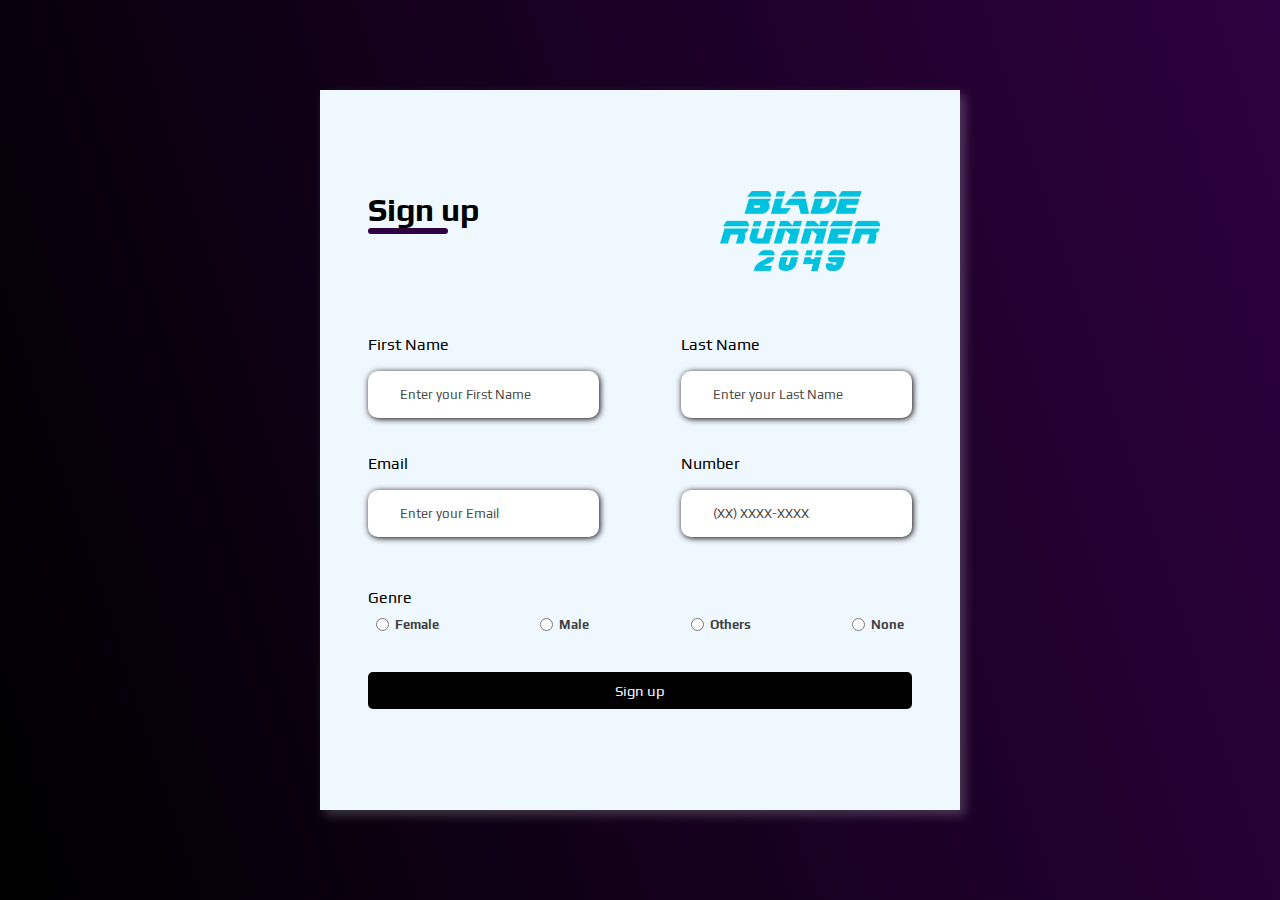
<file: contact.html>
<!DOCTYPE html>
<html lang="en">
  <head>
    <meta charset="UTF-8" />
    <meta name="viewport" content="width=device-width, initial-scale=1.0" />
    <title>Contact Us</title>
    <link rel="stylesheet" href="./contact.css" />
  </head>
  <body class="body-container">
    <div class="container">
      <div class="form-image">
        <img
          src="./IMAGE - LAYOUT/0a9e8886c663883246ddb3c291611ce3.png"
          alt="Foto do Poster de Blade Runner 2049"
        />
      </div>

      <div class="form">
        <form action="#">
          <div class="form-header">
            <div class="title">
              <h1>Sign up</h1>
            </div>
            <div class="image">
              <a href="./index.html">
                <img
                  src="./IMAGE - LAYOUT/blade-runner-2049-logo-ECB22D1941-seeklogo.com.png"
                  alt="Logo de Blade Runner"
                />
              </a>
            </div>
          </div>

          <div class="input-group">
            <div class="input-box">
              <label for="firstname">First Name</label>
              <input
                type="text"
                name="firstname"
                id="firstname"
                placeholder="Enter your First Name"
                required
              />
            </div>

            <div class="input-box">
              <label for="lastname">Last Name</label>
              <input
                type="text"
                name="lastname"
                id="lastname"
                placeholder="Enter your Last Name"
                required
              />
            </div>

            <div class="input-box">
              <label for="firstname">Email</label>
              <input
                type="email"
                name="email"
                id="email"
                placeholder="Enter your Email"
                required
              />
            </div>

            <div class="input-box">
              <label for="number">Number</label>
              <input
                type="number"
                name="number"
                id="number"
                placeholder="(XX) XXXX-XXXX"
                required
              />
            </div>
          </div>

          <div class="gender-inputs">
            <div class="gender-title">Genre</div>

            <div class="gender-group">
              <div class="gender-input">
                <input type="radio" id="female" name="gender" />
                <label for="female">Female</label>
              </div>

              <div class="gender-input">
                <input type="radio" id="male" name="gender" />
                <label for="male">Male</label>
              </div>

              <div class="gender-input">
                <input type="radio" id="others" name="gender" />
                <label for="others">Others</label>
              </div>

              <div class="gender-input">
                <input type="radio" id="none" name="gender" />
                <label for="none">None</label>
              </div>
            </div>
          </div>

          <div class="continue-button">
            <button><a href="#">Sign up</a></button>
          </div>
        </form>
      </div>
    </div>
  </body>
</html>
</file>
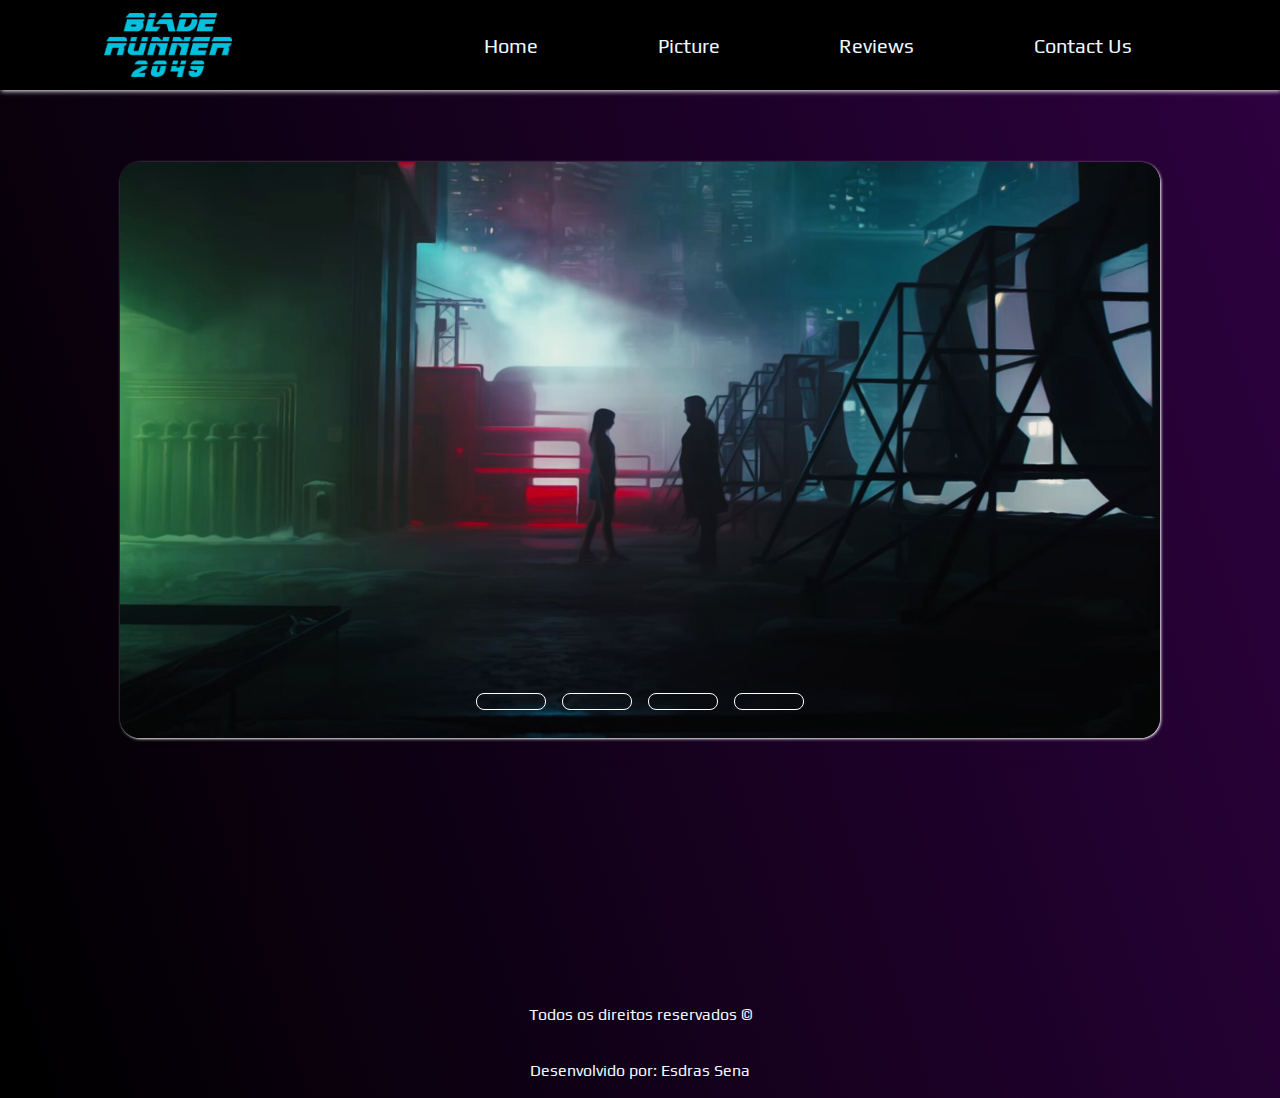
<file: picture.html>
<!DOCTYPE html>
<html lang="en">
  <head>
    <meta charset="UTF-8" />
    <meta name="viewport" content="width=device-width, initial-scale=1.0" />
    <link rel="stylesheet" href="./pictures.css" />
    <title>Picture</title>
  </head>
  <body>
    <header class="content-image">
      <a href="./index.html">
        <img
          src="./IMAGE - LAYOUT/blade-runner-2049-logo-ECB22D1941-seeklogo.com.png"
          alt=""
        />
      </a>
      <nav>
        <ul>
          <a href="./index.html">
            <li>Home</li>
          </a>
          <a href="./picture.html">
            <li>Picture</li>
          </a>
          <a href="./reviews.html">
            <li>Reviews</li>
          </a>
          <a href="./contact.html">
            <li>Contact Us</li>
          </a>
        </ul>
      </nav>
    </header>
    <div class="content">
      <div class="slides">
        <input type="radio" name="slide" id="slide1" checked />
        <input type="radio" name="slide" id="slide2" />
        <input type="radio" name="slide" id="slide3" />
        <input type="radio" name="slide" id="slide4" />

        <div class="slide s1">
          <img src="./PICTURES/1.jpg" alt="Imagem de ilustrativa 1" />
        </div>
        <div class="slide">
          <img src="./PICTURES/2.jpg" alt="Imagem de ilustrativa 2" />
        </div>
        <div class="slide">
          <img src="./PICTURES/3.jpg" alt="Imagem de ilustrativa 3" />
        </div>
        <div class="slide">
          <img src="./PICTURES/4.jpg" alt="Imagem de ilustrativa 4" />
        </div>
      </div>

      <div class="navigation">
        <label for="slide1" class="bar"></label>
        <label for="slide2" class="bar"></label>
        <label for="slide3" class="bar"></label>
        <label for="slide4" class="bar"></label>
      </div>
    </div>

    <footer>
      <span>Todos os direitos reservados ©</span>
      <span>Desenvolvido por: Esdras Sena</span>

      <nav class="footer-navigation">
        <ul class="footer-list">
          <a href="./index.html">
            <li>Home</li>
          </a>
          <a href="./picture.html">
            <li>Picture</li>
          </a>
          <a href="./reviews.html">
            <li>Reviews</li>
          </a>
          <a href="./contact.html">
            <li>Contact Us</li>
          </a>
        </ul>
      </nav>
    </footer>
  </body>
</html>
</file>
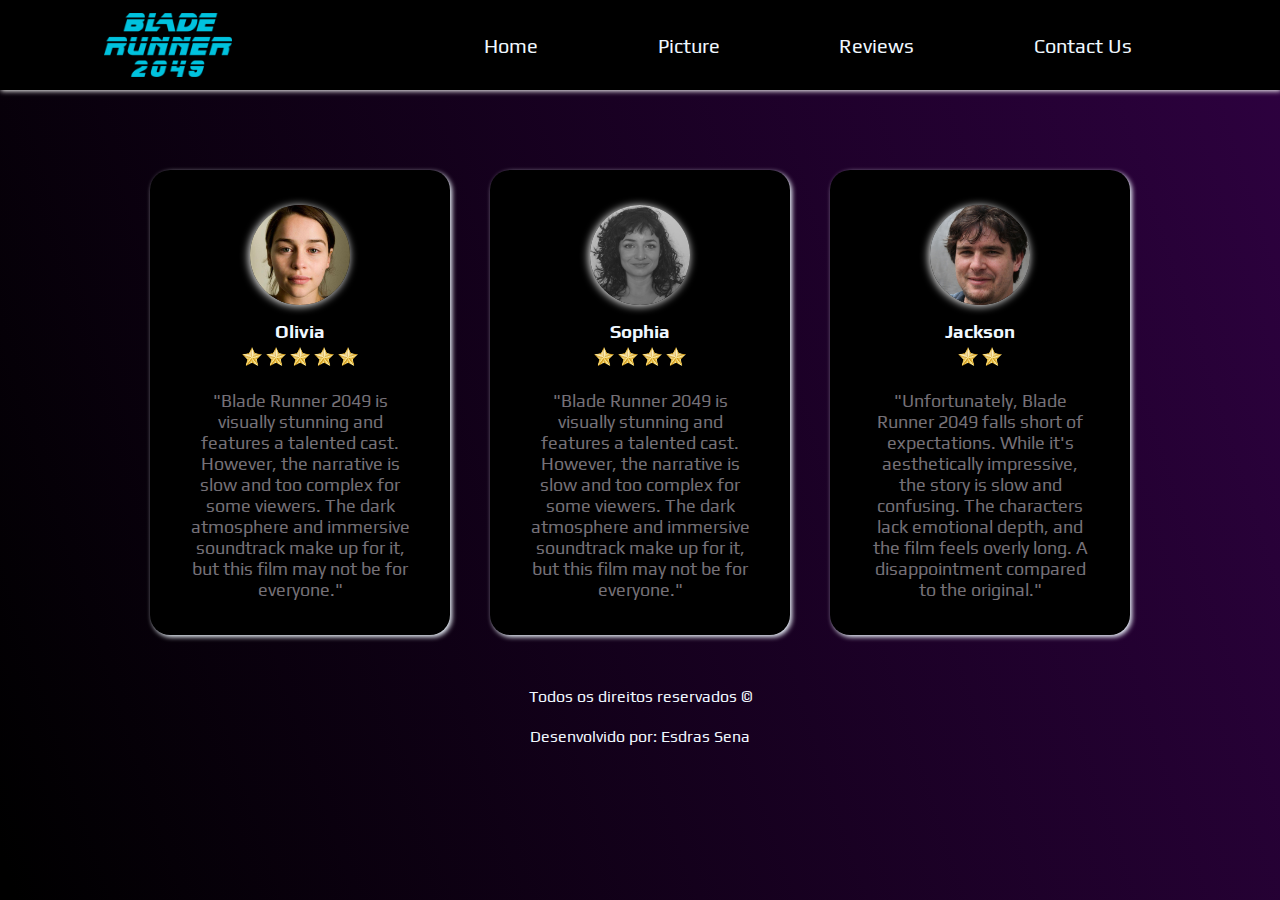
<file: reviews.html>
<!DOCTYPE html>
<html lang="en">
  <head>
    <meta charset="UTF-8" />
    <meta name="viewport" content="width=device-width, initial-scale=1.0" />
    <title>Document</title>
    <link rel="stylesheet" href="./reviews.css" />
  </head>
  <body>
    <header class="title">
      <a href="./index.html">
        <img
          src="./IMAGE - LAYOUT/blade-runner-2049-logo-ECB22D1941-seeklogo.com.png"
          alt=""
        />
      </a>
      <nav>
        <ul>
          <a href="./index.html">
            <li>Home</li>
          </a>
          <a href="./picture.html">
            <li>Picture</li>
          </a>
          <a href="./reviews.html">
            <li>Reviews</li>
          </a>
          <a href="./contact.html">
            <li>Contact Us</li>
          </a>
        </ul>
      </nav>
    </header>

    <section class="cards">
      <div class="card">
        <img class="user" src="./REVIEWS/1.jpg" alt="" />

        <h3>Olivia</h3>

        <div class="stars">
          <img class="star" src="./REVIEWS/star.png" alt="" />
          <img class="star" src="./REVIEWS/star.png" alt="" />
          <img class="star" src="./REVIEWS/star.png" alt="" />
          <img class="star" src="./REVIEWS/star.png" alt="" />
          <img class="star" src="./REVIEWS/star.png" alt="" />
        </div>

        <p>
          "Blade Runner 2049 is visually stunning and features a talented cast.
          However, the narrative is slow and too complex for some viewers. The
          dark atmosphere and immersive soundtrack make up for it, but this film
          may not be for everyone."
        </p>
      </div>

      <div class="card">
        <img class="user" src="./REVIEWS/2.jpg" alt="" />

        <h3>Sophia</h3>

        <div class="stars">
          <img class="star" src="./REVIEWS/star.png" alt="" />
          <img class="star" src="./REVIEWS/star.png" alt="" />
          <img class="star" src="./REVIEWS/star.png" alt="" />
          <img class="star" src="./REVIEWS/star.png" alt="" />
        </div>

        <p>
          "Blade Runner 2049 is visually stunning and features a talented cast.
          However, the narrative is slow and too complex for some viewers. The
          dark atmosphere and immersive soundtrack make up for it, but this film
          may not be for everyone."
        </p>
      </div>

      <div class="card">
        <img class="user" src="./REVIEWS/3.jpg" alt="" />

        <h3>Jackson</h3>

        <div class="stars">
          <img class="star" src="./REVIEWS/star.png" alt="" />
          <img class="star" src="./REVIEWS/star.png" alt="" />
        </div>

        <p>
          "Unfortunately, Blade Runner 2049 falls short of expectations. While
          it's aesthetically impressive, the story is slow and confusing. The
          characters lack emotional depth, and the film feels overly long. A
          disappointment compared to the original."
        </p>
      </div>
    </section>

    <footer>
      <span>Todos os direitos reservados ©</span>
      <span>Desenvolvido por: Esdras Sena</span>

      <nav class="footer-navigation">
        <ul class="footer-list">
          <a href="./index.html">
            <li>Home</li>
          </a>
          <a href="./picture.html">
            <li>Picture</li>
          </a>
          <a href="./reviews.html">
            <li>Reviews</li>
          </a>
          <a href="./contact.html">
            <li>Contact Us</li>
          </a>
        </ul>
      </nav>
    </footer>
  </body>
</html>
</file>
<file: contact.css>
@import url("https://fonts.googleapis.com/css2?family=Play:wght@700&display=swap");

* {
  margin: 0;
  padding: 0;
  list-style: none;
  text-decoration: none;
  font-family: "Play", sans-serif;
  box-sizing: border-box;
}

.body-container {
  width: 100%;
  height: 100vh;
  display: flex;
  justify-content: center;
  align-items: center;
  background: linear-gradient(72deg, black 1%, rgb(45, 1, 63) 99%);
}

.container {
  width: 60%;
  height: 80vh;
  display: flex;
  box-shadow: 5px 5px 10px rgba(255, 255, 255, 0.212);
}

.form-image {
  width: 43%;
  height: auto;
  display: flex;
  justify-content: center;
  align-items: center;
  padding: 1rem;
}

.form-image img {
  width: 25.5rem;
}

.form {
  width: 75%;
  display: flex;
  justify-content: center;
  align-items: center;
  flex-direction: column;
  background-color: aliceblue;
  padding: 3rem;
}

.image img {
  display: flex;
  justify-content: space-between;
  height: 5rem;
  margin-right: 2rem;
  cursor: pointer;
}

.form-header {
  margin-bottom: 3rem;
  display: flex;
  justify-content: space-between;
}

.form-header h1::after {
  content: "";
  display: block;
  width: 5rem;
  height: 0.4rem;
  background-color: rgb(45, 1, 63);
  margin: 0 auto;
  position: absolute;
  border-radius: 10px;
}

.input-group {
  display: flex;
  flex-wrap: wrap;
  justify-content: space-between;
  padding: 1rem 0;
}

.input-box {
  display: flex;
  flex-direction: column;
  margin-bottom: 1.1rem;
}

.input-box input {
  margin: 1.1rem 0;
  padding: 1rem 1.2rem;
  border: none;
  border-radius: 10px;
  box-shadow: 1px 1px 6px black;
}

.input-box input:hover {
  box-shadow: 1px 1px 15px rgb(45, 1, 63);
  background-color: #ffffff75;
}

.input-box input:focus-visible {
  outline: 1px solid rgb(45, 1, 63);
}

.input-box label {
  font-size: 1rem;
  font-weight: 600px;
  color: black;
}

.input-box input::placeholder {
  color: #000000be;
}

.gender-group {
  display: flex;
  justify-content: space-between;
  margin-top: 0.62rem;
  padding: 0 0.5rem;
}

.gender-input {
  display: flex;
  align-items: center;
}

.gender-input input {
  margin-right: 0.35rem;
}

.gender-input label {
  font-size: 0.81rem;
  font-weight: 600;
  color: #000000c0;
}

.gender-input label:hover {
  color: rgb(93, 1, 129);
}

.continue-button button {
  width: 100%;
  margin-top: 2.5rem;
  border: none;
  background-color: rgb(0, 0, 0);
  padding: 0.62rem;
  border-radius: 5px;
  cursor: pointer;
  color: aliceblue;
}

.continue-button button:hover {
  background-color: rgb(93, 1, 129);
  box-shadow: 1px 1px 8px rgb(93, 1, 129);
}

.continue-button button a {
  text-decoration: none;
  font-size: 0.93rem;
  font-weight: 500;
  color: aliceblue;
}

@media screen and (max-width: 1440px) {
  .form-image img {
    width: 31.6rem;
  }
  .container {
    width: 80%;
  }

  .input-group input {
    padding: 1rem 2rem;
  }
}

@media screen and (max-width: 1330px) {
  .form-image {
    display: none;
  }

  .container {
    width: 50%;
  }

  .form {
    width: 100%;
  }
}

@media screen and (max-width: 1064px) {
  .container {
    width: 90%;
    height: auto;
  }

  .image img {
    height: 4rem;
  }

  .input-group {
    flex-direction: column;
    overflow-y: scroll;
    flex-wrap: nowrap;
    max-height: 10rem;
    padding-right: 3rem;
    padding-left: 2rem;
  }

  .gender-inputs {
    margin-top: 2rem;
  }

  .gender-group {
    flex-direction: column;
  }

  .gender-input {
    margin-top: 0.5rem;
  }

  .continue-button {
    padding-right: 2rem;
  }
}
</file>
<file: pictures.css>
@import url("https://fonts.googleapis.com/css2?family=Play:wght@700&display=swap");

* {
  margin: 0;
  padding: 0;
  list-style: none;
  text-decoration: none;
  font-family: "Play", sans-serif;
  box-sizing: border-box;
}

body {
  background: linear-gradient(72deg, black 1%, rgb(45, 1, 63) 99%);
}

.content-image {
  background-color: black;
  box-shadow: 1px 1px 5px #ffffff;
  display: flex;
  flex-direction: row;
  justify-content: space-around;
  align-items: center;
  height: 90px;
}

nav {
  width: 60%;
}
ul {
  display: flex;
  width: 100%;
  justify-content: space-around;
  font-size: 20px;
}
li {
  list-style: none;
  color: aliceblue;
  cursor: pointer;
  transition: 0.5s;
  font-family: "Play", sans-serif;
}

li:hover {
  color: rgb(34 211 238);
}

.content-image img {
  padding: 1rem;
  height: 6rem;
  display: flex;
  cursor: pointer;
}

.content {
  height: 36rem;
  width: 65rem;
  border-radius: 20px;
  overflow: hidden;
  position: absolute;
  top: 50%;
  left: 50%;
  transform: translate(-50%, -50%);
  box-shadow: 1px 1px 3px rgb(255, 255, 255);
}

.navigation {
  position: absolute;
  bottom: 20px;
  left: 50%;
  transform: translate(-50%);
  display: flex;
}

.bar {
  width: 70px;
  height: 17px;
  border: 1px solid #fff;
  margin: 8px;
  border-radius: 8px;
  cursor: pointer;
  transition: 0.3s;
}

.bar:hover {
  background-color: rgb(255, 255, 255);
  box-shadow: 1px 1px 10px rgb(255, 255, 255);
}

input {
  display: none;
}

.slides {
  display: flex;
  width: 500%;
  height: 100%;
}

.slide {
  width: 20%;
  transition: 0.6s;
}

.slide img {
  width: 100%;
  height: 100%;
}

#slide1:checked ~ .s1 {
  margin-left: 0;
}

#slide2:checked ~ .s1 {
  margin-left: -20%;
}
#slide3:checked ~ .s1 {
  margin-left: -40%;
}
#slide4:checked ~ .s1 {
  margin-left: -60%;
}

footer {
  height: 5rem;
  margin: 0 50px;
  margin-top: 38rem;
  display: flex;
  flex-direction: column;
  align-items: center;
  justify-content: space-around;
}

span {
  display: flex;
  color: aliceblue;
  font-family: "Play", sans-serif;
}

.footer-navigation {
  display: none;
}

.footer-list {
  display: flex;
  flex-direction: column;
  align-items: center;
  font-size: 18px;
}

@media screen and (max-width: 1440px) {
  footer {
    height: 7rem;
    margin-top: 56rem;
  }
}

@media screen and (max-width: 1024px) {
  .content {
    height: 35rem;
    width: 56rem;
  }
}
@media screen and (max-width: 768px) {
  .content {
    height: 34rem;
    width: 45rem;
  }

  .footer-navigation {
    display: block;
  }

  nav {
    display: none;
  }

  footer {
    margin-right: 50px;
    margin-top: 50rem;
    height: 12rem;
  }
}

@media screen and (max-width: 425px) {
  .content {
    height: 20rem;
    width: 22rem;
  }
}
</file>
<file: reviews.css>
@import url("https://fonts.googleapis.com/css2?family=Play:wght@700&display=swap");

* {
  margin: 0;
  padding: 0;
  list-style: none;
  text-decoration: none;
  font-family: "Play", sans-serif;
  box-sizing: border-box;
}

html,
body {
  height: 100%;
  background: linear-gradient(72deg, black 1%, rgb(45, 1, 63) 99%);
  color: aliceblue;
}

.title {
  background-color: black;
  box-shadow: 1px 1px 5px #ffffff;
  display: flex;
  flex-direction: row;
  justify-content: space-around;
  align-items: center;
  height: 90px;
}

nav {
  width: 60%;
}
ul {
  display: flex;
  width: 100%;
  justify-content: space-around;
  font-size: 20px;
}
li {
  list-style: none;
  color: aliceblue;
  cursor: pointer;
  transition: 0.5s;
  font-family: "Play", sans-serif;
}

li:hover {
  color: rgb(34 211 238);
}

.title img {
  padding: 1rem;
  height: 6rem;
  display: flex;
  cursor: pointer;
}

.cards {
  display: grid;
  grid-template-columns: repeat(3, 1fr);
  grid-gap: 40px;
  max-width: 980px;
  margin: 0 auto;
}

.card {
  margin-top: 5rem;
  background-color: rgb(0, 0, 0);
  display: flex;
  flex-direction: column;
  align-items: center;
  padding: 35px 40px;
  box-shadow: 2px 2px 5px aliceblue;
  border-radius: 20px;
}

.user {
  width: 100px;
  border-radius: 50%;
  height: 100px;
  box-shadow: -1px 1px 8px rgb(253, 253, 253);
  margin-bottom: 15px;
}

.card h3 {
  margin-bottom: 5px;
}

.star {
  width: 20px;
}

p {
  margin-top: 20px;
  text-align: center;
  font-size: 18px;
  color: rgb(117, 112, 119);
}

footer {
  height: 5rem;
  margin: 0 50px;
  margin-top: 2.6rem;
  display: flex;
  flex-direction: column;
  align-items: center;
  justify-content: space-around;
}

span {
  color: aliceblue;
  font-family: "Play", sans-serif;
}

.footer-navigation {
  display: none;
}

.footer-list {
  display: flex;
  flex-direction: column;
  align-items: center;
  font-size: 18px;
}

@media screen and (max-width: 768px) {
  .cards {
    grid-template-columns: 1fr;
    margin: 0 50px;
    grid-gap: 10px;
  }
}

@media screen and (max-width: 468px) {
  .footer-navigation {
    display: block;
  }

  .cards {
    grid-gap: 10px;
  }

  nav {
    display: none;
  }

  footer {
    height: 10rem;
    margin-top: 50px;
  }
}
</file>
